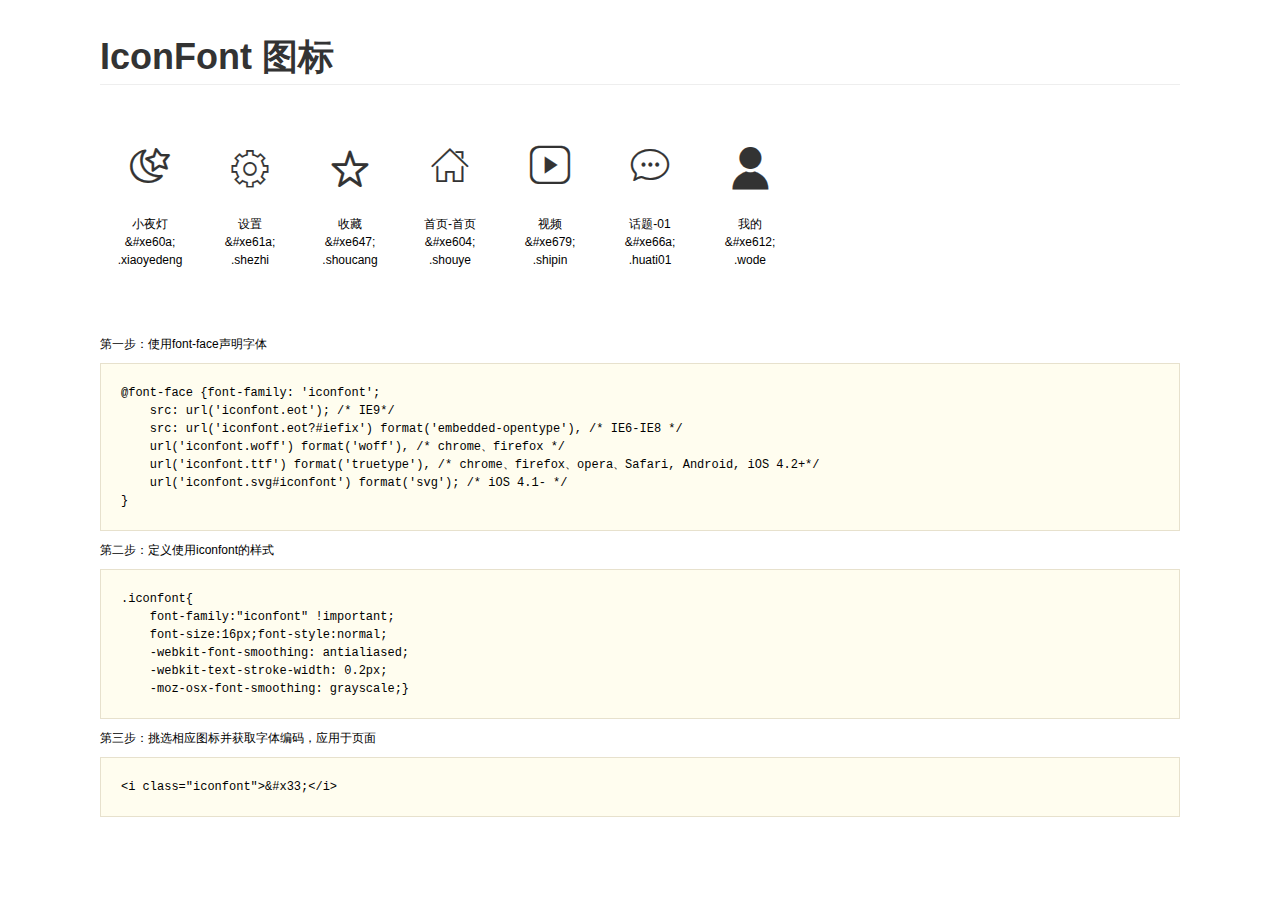
<file: fonts/fonts/demo.html>
<!DOCTYPE html>
<html>
<head>
    <meta charset="utf-8"/>
    <title>IconFont</title>
    <link rel="stylesheet" href="demo.css">
    <link rel="stylesheet" href="iconfont.css">
</head>
<body>
    <div class="main">
        <h1>IconFont 图标</h1>
        <ul class="icon_lists clear">
            
                <li>
                <i class="icon iconfont">&#xe60a;</i>
                    <div class="name">小夜灯</div>
                    <div class="code">&amp;#xe60a;</div>
                    <div class="fontclass">.xiaoyedeng</div>
                </li>
            
                <li>
                <i class="icon iconfont">&#xe61a;</i>
                    <div class="name">设置</div>
                    <div class="code">&amp;#xe61a;</div>
                    <div class="fontclass">.shezhi</div>
                </li>
            
                <li>
                <i class="icon iconfont">&#xe647;</i>
                    <div class="name">收藏</div>
                    <div class="code">&amp;#xe647;</div>
                    <div class="fontclass">.shoucang</div>
                </li>
            
                <li>
                <i class="icon iconfont">&#xe604;</i>
                    <div class="name">首页-首页</div>
                    <div class="code">&amp;#xe604;</div>
                    <div class="fontclass">.shouye</div>
                </li>
            
                <li>
                <i class="icon iconfont">&#xe679;</i>
                    <div class="name">视频</div>
                    <div class="code">&amp;#xe679;</div>
                    <div class="fontclass">.shipin</div>
                </li>
            
                <li>
                <i class="icon iconfont">&#xe66a;</i>
                    <div class="name">话题-01</div>
                    <div class="code">&amp;#xe66a;</div>
                    <div class="fontclass">.huati01</div>
                </li>
            
                <li>
                <i class="icon iconfont">&#xe612;</i>
                    <div class="name">我的</div>
                    <div class="code">&amp;#xe612;</div>
                    <div class="fontclass">.wode</div>
                </li>
            
        </ul>


        <div class="helps">
            第一步：使用font-face声明字体
            <pre>
@font-face {font-family: 'iconfont';
    src: url('iconfont.eot'); /* IE9*/
    src: url('iconfont.eot?#iefix') format('embedded-opentype'), /* IE6-IE8 */
    url('iconfont.woff') format('woff'), /* chrome、firefox */
    url('iconfont.ttf') format('truetype'), /* chrome、firefox、opera、Safari, Android, iOS 4.2+*/
    url('iconfont.svg#iconfont') format('svg'); /* iOS 4.1- */
}
</pre>
第二步：定义使用iconfont的样式
            <pre>
.iconfont{
    font-family:"iconfont" !important;
    font-size:16px;font-style:normal;
    -webkit-font-smoothing: antialiased;
    -webkit-text-stroke-width: 0.2px;
    -moz-osx-font-smoothing: grayscale;}
</pre>
第三步：挑选相应图标并获取字体编码，应用于页面
<pre>
&lt;i class="iconfont"&gt;&amp;#x33;&lt;/i&gt;
</pre>
        </div>

    </div>
</body>
</html>
</file>
<file: fonts/fonts/iconfont.css>
@font-face {font-family: "iconfont";
  src: url('iconfont.eot?t=1465617632'); /* IE9*/
  src: url('iconfont.eot?t=1465617632#iefix') format('embedded-opentype'), /* IE6-IE8 */
  url('iconfont.woff?t=1465617632') format('woff'), /* chrome, firefox */
  url('iconfont.ttf?t=1465617632') format('truetype'), /* chrome, firefox, opera, Safari, Android, iOS 4.2+*/
  url('iconfont.svg?t=1465617632#iconfont') format('svg'); /* iOS 4.1- */
}

.iconfont {
  font-family:"iconfont" !important;
  font-size:16px;
  font-style:normal;
  -webkit-font-smoothing: antialiased;
  -webkit-text-stroke-width: 0.2px;
  -moz-osx-font-smoothing: grayscale;
}
.icon-xiaoyedeng:before { content: "\e60a"; }
.icon-shezhi:before { content: "\e61a"; }
.icon-shoucang:before { content: "\e647"; }
.icon-shouye:before { content: "\e604"; }
.icon-shipin:before { content: "\e679"; }
.icon-huati01:before { content: "\e66a"; }
.icon-wode:before { content: "\e612"; }
</file>
<file: fonts/fonts/demo.css>
*{margin: 0;padding: 0;list-style: none;}
/*
KISSY CSS Reset
理念：1. reset 的目的不是清除浏览器的默认样式，这仅是部分工作。清除和重置是紧密不可分的。
2. reset 的目的不是让默认样式在所有浏览器下一致，而是减少默认样式有可能带来的问题。
3. reset 期望提供一套普适通用的基础样式。但没有银弹，推荐根据具体需求，裁剪和修改后再使用。
特色：1. 适应中文；2. 基于最新主流浏览器。
维护：玉伯<lifesinger@gmail.com>, 正淳<ragecarrier@gmail.com>
 */

/** 清除内外边距 **/
body, h1, h2, h3, h4, h5, h6, hr, p, blockquote, /* structural elements 结构元素 */
dl, dt, dd, ul, ol, li, /* list elements 列表元素 */
pre, /* text formatting elements 文本格式元素 */
form, fieldset, legend, button, input, textarea, /* form elements 表单元素 */
th, td /* table elements 表格元素 */ {
  margin: 0;
  padding: 0;
}

/** 设置默认字体 **/
body,
button, input, select, textarea /* for ie */ {
  font: 12px/1.5 tahoma, arial, \5b8b\4f53, sans-serif;
}
h1, h2, h3, h4, h5, h6 { font-size: 100%; }
address, cite, dfn, em, var { font-style: normal; } /* 将斜体扶正 */
code, kbd, pre, samp { font-family: courier new, courier, monospace; } /* 统一等宽字体 */
small { font-size: 12px; } /* 小于 12px 的中文很难阅读，让 small 正常化 */

/** 重置列表元素 **/
ul, ol { list-style: none; }

/** 重置文本格式元素 **/
a { text-decoration: none; }
a:hover { text-decoration: underline; }


/** 重置表单元素 **/
legend { color: #000; } /* for ie6 */
fieldset, img { border: 0; } /* img 搭车：让链接里的 img 无边框 */
button, input, select, textarea { font-size: 100%; } /* 使得表单元素在 ie 下能继承字体大小 */
/* 注：optgroup 无法扶正 */

/** 重置表格元素 **/
table { border-collapse: collapse; border-spacing: 0; }

/* 清除浮动 */
.ks-clear:after, .clear:after {
  content: '\20';
  display: block;
  height: 0;
  clear: both;
}
.ks-clear, .clear {
  *zoom: 1;
}

.main {padding: 30px 100px;}
.main h1{font-size:36px; color:#333; text-align:left;margin-bottom:30px; border-bottom: 1px solid #eee;}

.helps{margin-top:40px;}
.helps pre{
  padding:20px;
  margin:10px 0;
  border:solid 1px #e7e1cd;
  background-color: #fffdef;
  overflow: auto;
}

.icon_lists li{
  float:left;
  width: 100px;
  height:180px;
  text-align: center;
}
.icon_lists .icon{
  font-size: 42px;
  line-height: 100px;
  margin: 10px 0;
  color:#333;
  -webkit-transition: font-size 0.25s ease-out 0s;
  -moz-transition: font-size 0.25s ease-out 0s;
  transition: font-size 0.25s ease-out 0s;

}
.icon_lists .icon:hover{
  font-size: 100px;
}
</file>
